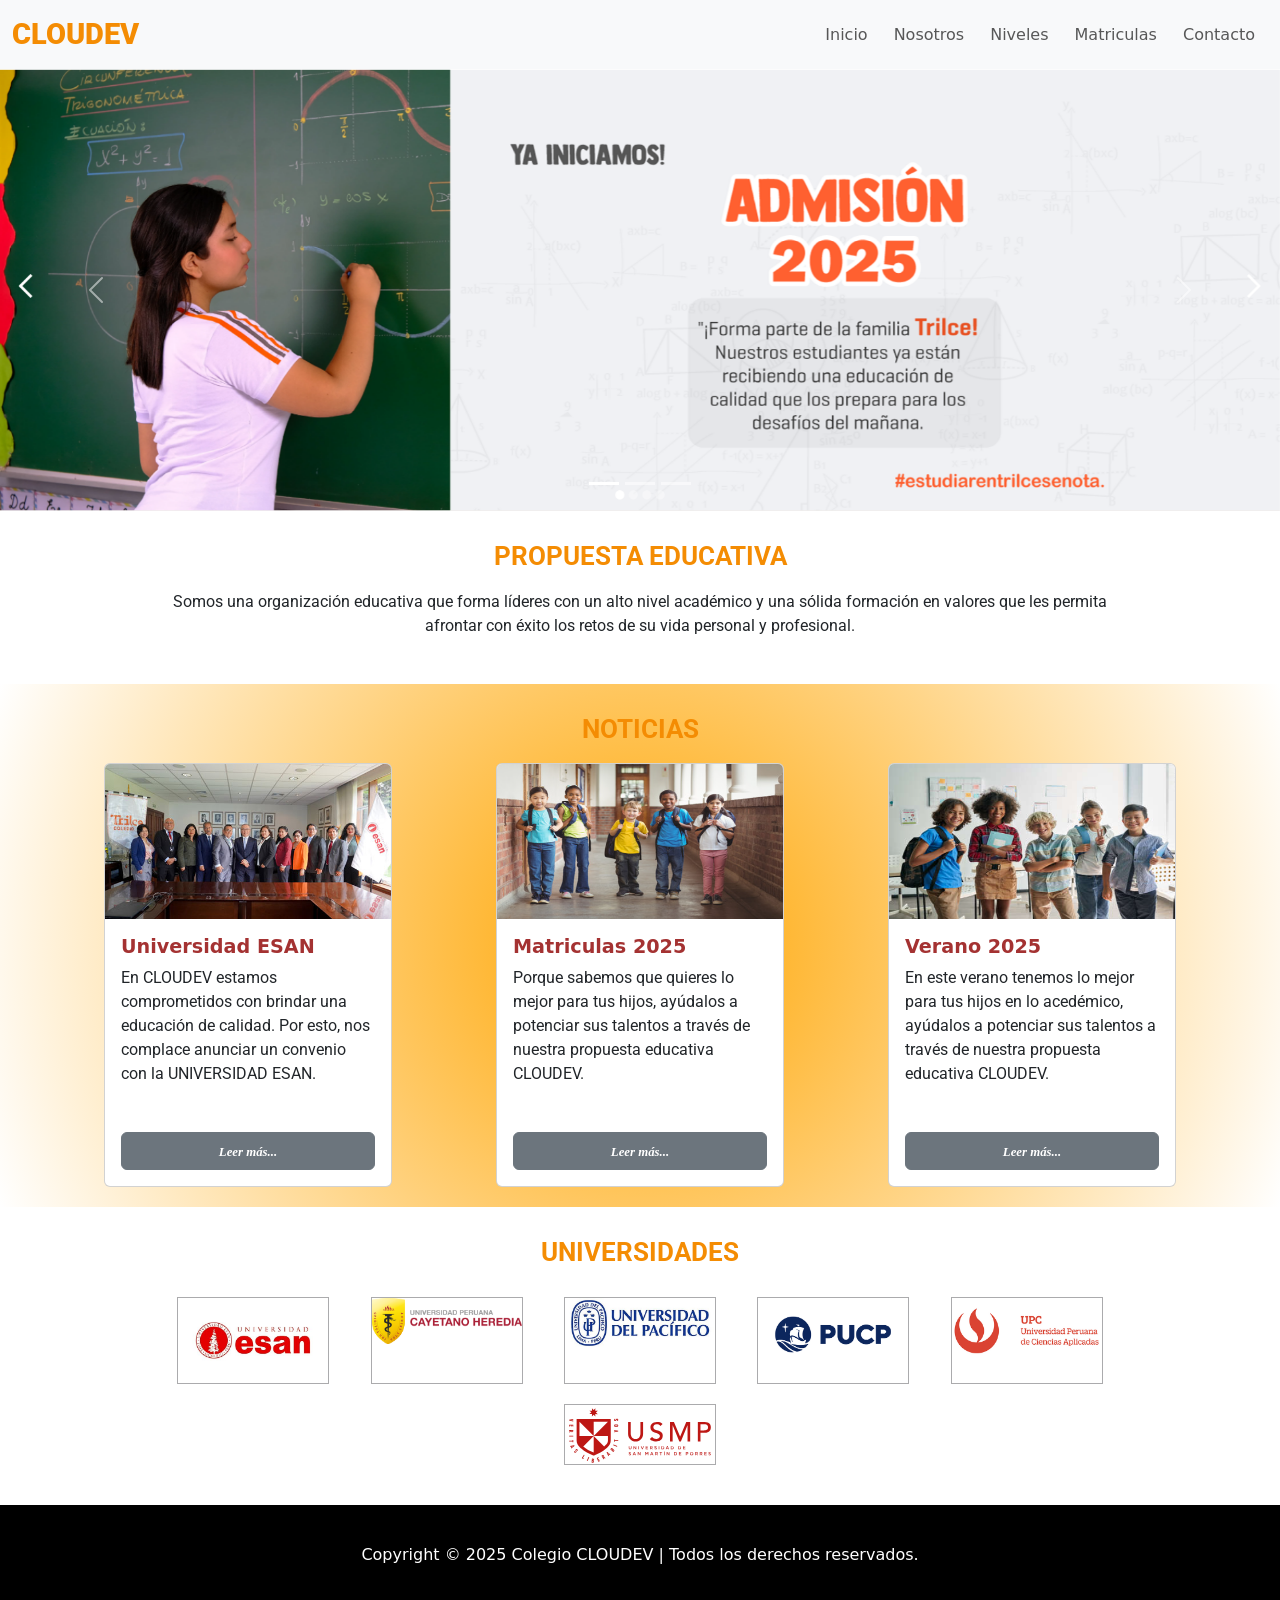
<file: index.html>
<!DOCTYPE html>
<html lang="es">
<head>
    <meta charset="UTF-8">
    <meta name="viewport" content="width=device-width, initial-scale=1.0">
    <meta name="description" content="Colegio Pre-Universitario para alumnos que desean postular a la universidad de forma directa.">
    <meta name="keywords" content="Escuela, Colegio, School, Centro Educactivo, Educación, Pre-Universitario, Matriculas, Postular, Universidad, Alumnos">
    <title>CLOUDEV - School</title>
    <!-- Animate.css -->
    <link rel="stylesheet" href="https://cdnjs.cloudflare.com/ajax/libs/animate.css/4.1.1/animate.min.css"/>
    <!-- Bootstrap -->
    <link href="https://cdn.jsdelivr.net/npm/bootstrap@5.3.3/dist/css/bootstrap.min.css" rel="stylesheet" integrity="sha384-QWTKZyjpPEjISv5WaRU9OFeRpok6YctnYmDr5pNlyT2bRjXh0JMhjY6hW+ALEwIH" crossorigin="anonymous">
    <!-- CSS -->
    <link rel="stylesheet" href="./assets/css/style.css">
</head>
<body>
    <header>
        <div class="container-fluid">
          <div class="row">
            <div class="col px-0">
              <nav class="navbar navbar-expand-md bg-body-tertiary">
                <div class="container-fluid">
                  <a class="navbar-brand" href="./index.html">CLOUDEV</a>
                  <button class="navbar-toggler" type="button" data-bs-toggle="collapse" data-bs-target="#navbarNavAltMarkup" aria-controls="navbarNavAltMarkup" aria-expanded="false" aria-label="Toggle navigation">
                    <span class="navbar-toggler-icon"></span>
                  </button>
                  <div class="collapse navbar-collapse" id="navbarNavAltMarkup">
                    <div class="navbar-nav ms-auto">
                      <a class="nav-link" href="./index.html">Inicio</a>
                      <a class="nav-link" href="./pages/nosotros.html">Nosotros</a>
                      <a class="nav-link" href="./pages/niveles.html">Niveles</a>
                      <a class="nav-link" href="./pages/matriculas.html">Matriculas</a>
                      <a class="nav-link" href="./pages/contacto.html">Contacto</a>
                    </div>
                  </div>
                </div>
              </nav>
            </div>
          </div>
        </div>
    </header>
    <main>
        <!-- Carrusel de imagenes -->
        <div class="container-fluid">
          <div class="row">
            <div class="col px-0">
              <div id="carouselExampleIndicators" class="carousel slide">
                <div class="carousel-indicators">
                  <button type="button" data-bs-target="#carouselExampleIndicators" data-bs-slide-to="0" class="active" aria-current="true" aria-label="Slide 1"></button>
                  <button type="button" data-bs-target="#carouselExampleIndicators" data-bs-slide-to="1" aria-label="Slide 2"></button>
                  <button type="button" data-bs-target="#carouselExampleIndicators" data-bs-slide-to="2" aria-label="Slide 3"></button>
                </div>
                <div class="carousel-inner">
                  <div class="carousel-item active">
                    <img src="./assets/img/carrusel/portada-inicio.png" class="d-block w-100" alt="portada-inicio">
                  </div>
                  <div class="carousel-item">
                    <img src="./assets/img/carrusel/portada-matriculas.png" class="d-block w-100" alt="portada-matriculas">
                  </div>
                  <div class="carousel-item">
                    <img src="./assets/img/carrusel/portada-contacto.jpeg" class="d-block w-100" alt="portada-contacto">
                  </div>
                </div>
                <button class="carousel-control-prev" type="button" data-bs-target="#carouselExampleIndicators" data-bs-slide="prev">
                  <span class="carousel-control-prev-icon" aria-hidden="true"></span>
                  <span class="visually-hidden">Previous</span>
                </button>
                <button class="carousel-control-next" type="button" data-bs-target="#carouselExampleIndicators" data-bs-slide="next">
                  <span class="carousel-control-next-icon" aria-hidden="true"></span>
                  <span class="visually-hidden">Next</span>
                </button>
            </div>
            </div>
          </div>
        </div>

        <!-- Propuesta academica -->
        <div class="container">
          <div class="row">
            <div class="col-12">
              <section class="propuesta">
                <h1 class="titulo animate__animated animate__rubberBand">PROPUESTA EDUCATIVA</h1>
                <p class="parrafo">Somos una organización educativa que forma líderes con un alto nivel académico y una sólida formación en valores que les permita afrontar con éxito los retos de su vida personal y profesional.</p>
              </section>
            </div>
          </div>
        </div>
        
        <!-- Noticias -->
        <div class="container-fluid">
          <div class="row">
            <div class="col px-0">
              <section class="noticias">
                <div>
                    <h1 class="titulo  animate__animated animate__rubberBand">NOTICIAS</h1>
                </div>
                <div class="lista-noticias">
                    <article class="card" style="width: 18rem;">
                        <img src="./assets/img/noticias/noticia-img1.jpg" class="card-img-top" alt="Noticia 1">
                        <div class="card-body p-0 my-3">
                          <h5 class=" subtitulo card-title px-3">Universidad ESAN</h5>
                          <p class="card-text parrafo px-3">En CLOUDEV estamos comprometidos con brindar una educación de calidad. Por esto, nos complace anunciar un convenio con la UNIVERSIDAD ESAN.</p>
                          <a href="#" class="btn btn-secondary d-block mx-3"><span class="texto-boton">Leer más...</span></a>
                        </div>
                      </article>
                    <article class="card" style="width: 18rem;">
                        <img src="./assets/img/noticias/noticia-img2.png" class="card-img-top" alt="Noticia 1">
                        <div class="card-body p-0 my-3">
                          <h5 class=" subtitulo card-title px-3">Matriculas 2025</h5>
                          <p class="card-text parrafo px-3">Porque sabemos que quieres lo mejor para tus hijos, ayúdalos a potenciar sus talentos a través de nuestra propuesta educativa CLOUDEV.</p>
                          <a href="#" class="btn btn-secondary d-block mx-3"><span class="texto-boton">Leer más...</span></a>
                        </div>
                      </article>
                    <article class="card" style="width: 18rem;">
                        <img src="./assets/img/noticias/noticia-img3.png" class="card-img-top" alt="Noticia 1">
                        <div class="card-body p-0 my-3">
                          <h5 class=" subtitulo card-title px-3">Verano 2025</h5>
                          <p class="card-text parrafo px-3">En este verano tenemos lo mejor para tus hijos en lo acedémico, ayúdalos a potenciar sus talentos a través de nuestra propuesta educativa CLOUDEV.</p>
                          <a href="#" class="btn btn-secondary d-block mx-3"><span class="texto-boton">Leer más...</span></a>
                        </div>
                      </article>
                </div>
              </section>
            </div>
          </div>
        </div>

        <!-- Universidades -->
        <div class="container">
          <div class="row">
            <div class="col-12 mx-auto">
              <section class="universidades">
                <div>
                    <h1 class="titulo  animate__animated animate__rubberBand">UNIVERSIDADES</h1>
                </div>
                <div class="lista-uni">
                    <div><img src="./assets/img/uni/esan.jpg" alt="esan" width="150px"></div>
                    <div><img src="./assets/img/uni/cayetano.png" alt="cayetano" width="150px"></div>
                    <div><img src="./assets/img/uni/pacifico.jpg" alt="pacifico" width="150px"></div>
                    <div><img src="./assets/img/uni/pucp.png" alt="pucp" width="150px"></div>
                    <div><img src="./assets/img/uni/upc.png" alt="upc" width="150px"></div>
                    <div><img src="./assets/img/uni/san-martin.svg" alt="san-martin" width="150px"></div>
                </div>
            </section>
            </div>
          </div>
        </div>
    </main>
    <footer class="pie-pagina">
        <p>Copyright © 2025 Colegio CLOUDEV | Todos los derechos reservados.</p>
    </footer>

    <!-- Bootstrap - JS -->
    <script src="https://cdn.jsdelivr.net/npm/bootstrap@5.3.3/dist/js/bootstrap.bundle.min.js" integrity="sha384-YvpcrYf0tY3lHB60NNkmXc5s9fDVZLESaAA55NDzOxhy9GkcIdslK1eN7N6jIeHz" crossorigin="anonymous"></script>
</body>
</html>
</file>
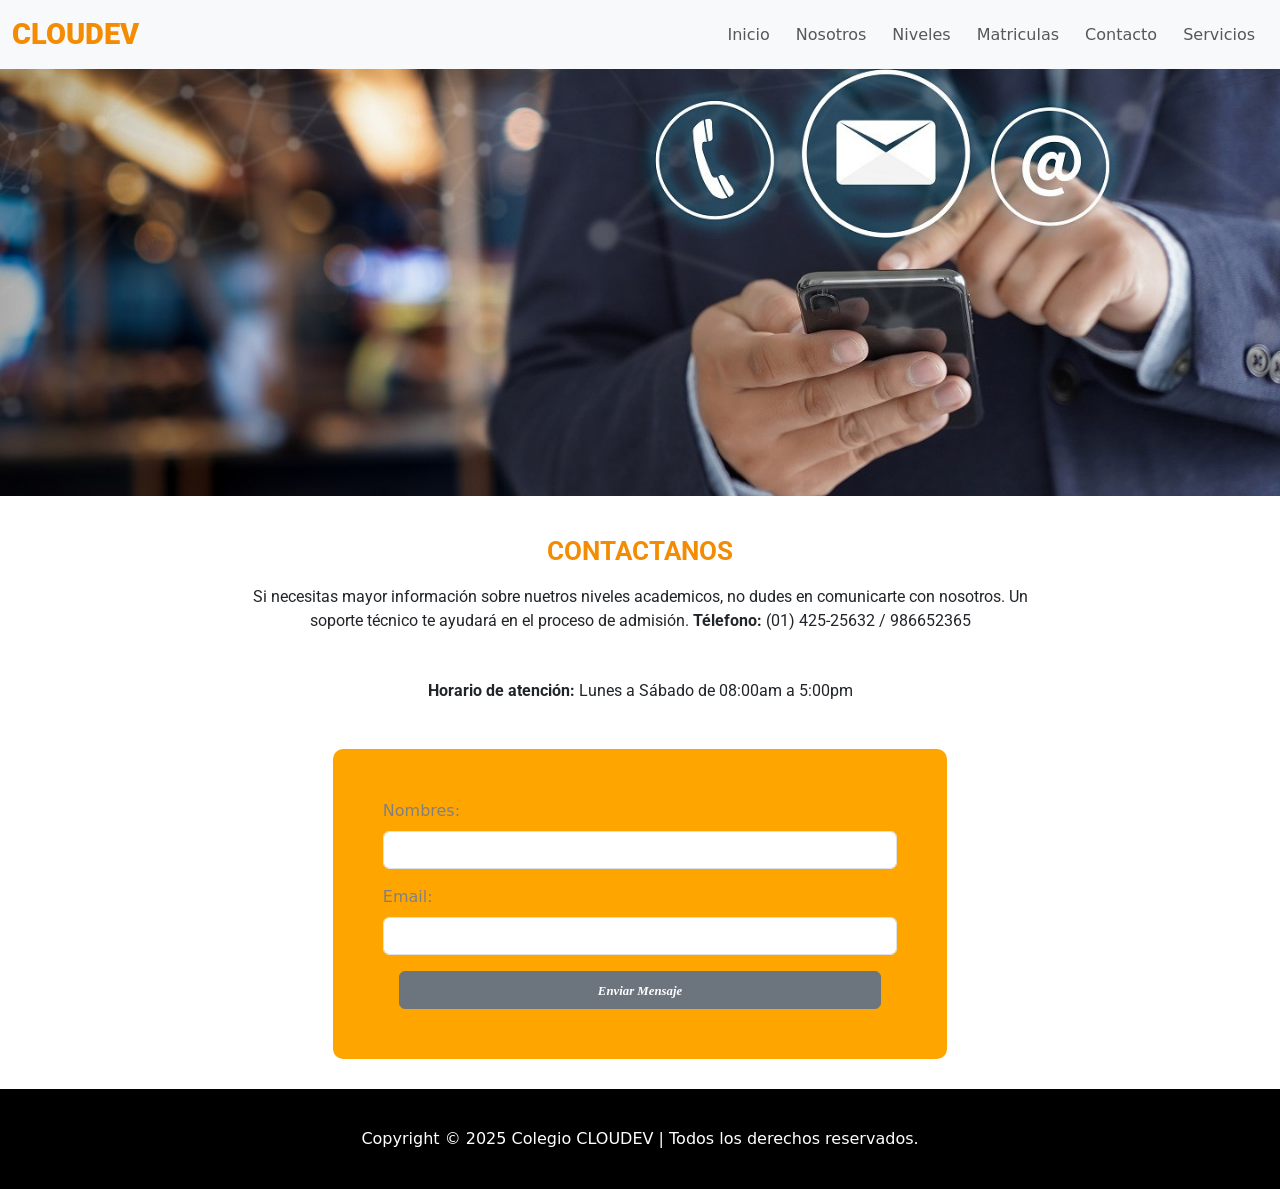
<file: pages/contacto.html>
<!DOCTYPE html>
<html lang="es">
<head>
    <meta charset="UTF-8">
    <meta name="viewport" content="width=device-width, initial-scale=1.0">
    <meta name="description" content="Contáctanos para cualquier consulta o sugerencia. En nuestra página de contacto encontrarás los medios para comunicarte con nosotros, ya sea por correo electrónico o teléfono.">
    <meta name="keywords" content="contacto, formulario de contacto, infomración de contacto, soporte técnico, correo, teléfono.">
    <title>CLOUDEV - Contacto</title>
    <!-- Animate.css -->
    <link rel="stylesheet" href="https://cdnjs.cloudflare.com/ajax/libs/animate.css/4.1.1/animate.min.css"/>
    <!-- Bootstrap -->
    <link href="https://cdn.jsdelivr.net/npm/bootstrap@5.3.3/dist/css/bootstrap.min.css" rel="stylesheet" integrity="sha384-QWTKZyjpPEjISv5WaRU9OFeRpok6YctnYmDr5pNlyT2bRjXh0JMhjY6hW+ALEwIH" crossorigin="anonymous">
    <!-- CSS -->
    <link rel="stylesheet" href="../assets/css/style.css">
</head>
<body>
    <header>
        <div class="container-fluid">
          <div class="row">
            <div class="col-12 px-0">
              <nav class="navbar navbar-expand-md bg-body-tertiary">
                <div class="container-fluid">
                  <a class="navbar-brand" href="../index.html">CLOUDEV</a>
                  <button class="navbar-toggler" type="button" data-bs-toggle="collapse" data-bs-target="#navbarNavAltMarkup" aria-controls="navbarNavAltMarkup" aria-expanded="false" aria-label="Toggle navigation">
                    <span class="navbar-toggler-icon"></span>
                  </button>
                  <div class="collapse navbar-collapse" id="navbarNavAltMarkup">
                    <div class="navbar-nav ms-auto">
                      <a class="nav-link" href="../index.html">Inicio</a>
                      <a class="nav-link" href="./nosotros.html">Nosotros</a>
                      <a class="nav-link" href="./niveles.html">Niveles</a>
                      <a class="nav-link" href="./matriculas.html">Matriculas</a>
                      <a class="nav-link" href="./contacto.html">Contacto</a>
                      <a class="nav-link" href="./servicios.html">Servicios</a>
                    </div>
                  </div>
                </div>
            </nav>
            </div>
          </div>
        </div>
    </header>
    <main>
      <div class="container-fluid">
        <div class="row">
          <div class="col px-0">
            <img src="../assets/img/portadas/portada-contacto.jpeg" alt="portada Nosotros" width="100%">
          </div>
        </div>
      </div>

      <div class="container niveles">
        <div class="row nivel-academico">
          <div class="col">
            <h1 class="titulo  animate__animated animate__rubberBand">CONTACTANOS</h1>
            <p class="parrafo">Si necesitas mayor información sobre nuetros niveles academicos, no dudes en comunicarte con nosotros. Un soporte técnico te ayudará en el proceso de admisión. <strong>Télefono:</strong> (01) 425-25632 / 986652365</p>
            <p class="parrafo"><strong>Horario de atención:</strong>  Lunes a Sábado de 08:00am a 5:00pm</p>
          </div>
        </div>

        <!-- formulario de contacto -->
        <div class="row">
          <div class="col-md-12 form-contacto">
            <form>
              <div class="mb-3">
                <label for="nombres" class="form-label">Nombres:</label>
                <input type="text" class="form-control" id="nombres">
              </div>
              <div class="mb-3">
                <label for="exampleInputEmail1" class="form-label">Email:</label>
                <input type="email" class="form-control" id="exampleInputEmail1" aria-describedby="emailHelp">
              </div>
              <a href="#" class="btn btn-secondary d-block mx-3"><span class="texto-boton">Enviar Mensaje</span></a>
            </form>
          </div>
        </div>
      </div>
    </main>
    <footer class="pie-pagina">
      <p>Copyright © 2025 Colegio CLOUDEV | Todos los derechos reservados.</p>
    </footer>

    <!-- Bootstrap - JS -->
    <script src="https://cdn.jsdelivr.net/npm/bootstrap@5.3.3/dist/js/bootstrap.bundle.min.js" integrity="sha384-YvpcrYf0tY3lHB60NNkmXc5s9fDVZLESaAA55NDzOxhy9GkcIdslK1eN7N6jIeHz" crossorigin="anonymous"></script>
</body>
</html>
</file>
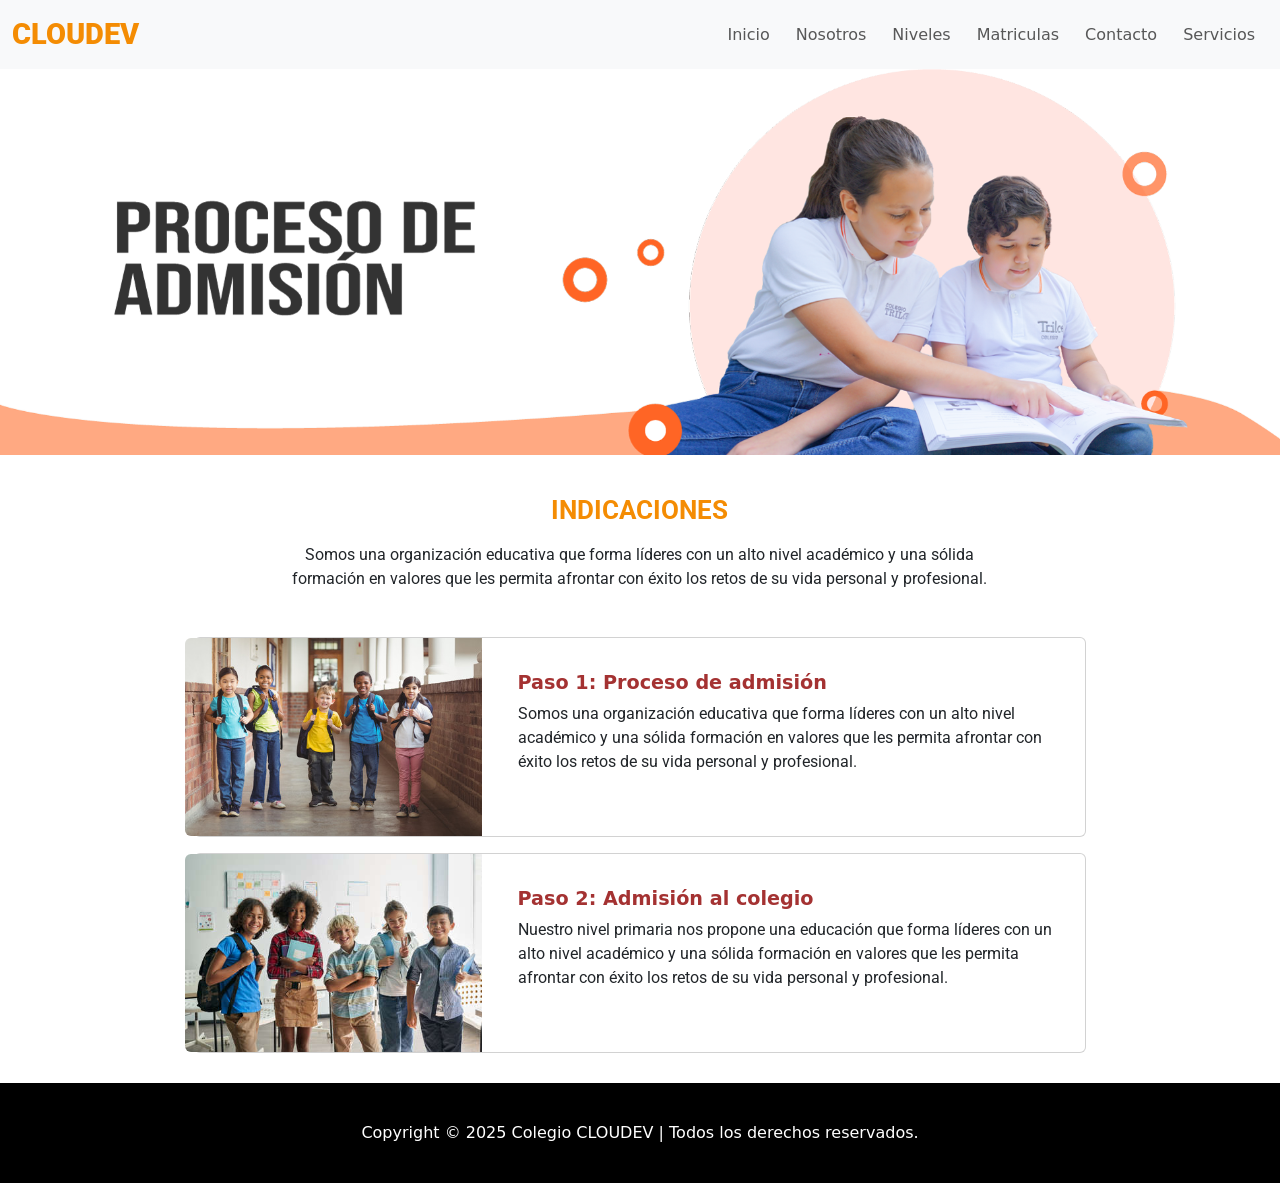
<file: pages/matriculas.html>
<!DOCTYPE html>
<html lang="es">
<head>
    <meta charset="UTF-8">
    <meta name="viewport" content="width=device-width, initial-scale=1.0">
    <meta name="description" content="Realiza tu matricula de forma fácil y rápida, para el proceso admisón del año escolar y accede a una educación de calidad.">
    <meta name="keywords" content="Matricula online, proceso de admisión, educación, colegio, matriculas, Admisión.">
    <title>CLOUDEV - Matriculas</title>
    <!-- Animate.css -->
    <link rel="stylesheet" href="https://cdnjs.cloudflare.com/ajax/libs/animate.css/4.1.1/animate.min.css"/>
    <!-- Bootstrap -->
    <link href="https://cdn.jsdelivr.net/npm/bootstrap@5.3.3/dist/css/bootstrap.min.css" rel="stylesheet" integrity="sha384-QWTKZyjpPEjISv5WaRU9OFeRpok6YctnYmDr5pNlyT2bRjXh0JMhjY6hW+ALEwIH" crossorigin="anonymous">
    <!-- CSS -->
    <link rel="stylesheet" href="../assets/css/style.css">
</head>
<body>
    <header>
        <!-- Barra de navegación -->
        <div class="container-fluid">
          <div class="row">
            <div class="col-12 px-0">
              <nav class="navbar navbar-expand-md bg-body-tertiary">
                <div class="container-fluid">
                  <a class="navbar-brand" href="../index.html">CLOUDEV</a>
                  <button class="navbar-toggler" type="button" data-bs-toggle="collapse" data-bs-target="#navbarNavAltMarkup" aria-controls="navbarNavAltMarkup" aria-expanded="false" aria-label="Toggle navigation">
                    <span class="navbar-toggler-icon"></span>
                  </button>
                  <div class="collapse navbar-collapse" id="navbarNavAltMarkup">
                    <div class="navbar-nav ms-auto">
                      <a class="nav-link" href="../index.html">Inicio</a>
                      <a class="nav-link" href="./nosotros.html">Nosotros</a>
                      <a class="nav-link" href="./niveles.html">Niveles</a>
                      <a class="nav-link" href="./matriculas.html">Matriculas</a>
                      <a class="nav-link" href="./contacto.html">Contacto</a>
                      <a class="nav-link" href="./servicios.html">Servicios</a>
                    </div>
                  </div>
                </div>
              </nav>
            </div>
          </div>
        </div>
    </header>
    <main>
      <!-- portada de la pagina de admisión -->
      <div class="container-fluid">
        <div class="row">
          <div class="col-12 px-0">
            <section>
              <img src="../assets/img/portadas/portada-matriculas.png" alt="portada Nosotros" width="100%">
            </section>
          </div>
        </div>
      </div> 

      <!-- Descripción sobre el proceso de admisión -->
       <div class="container">
        <div class="row">
          <div class="col-12 mx-auto">
            <section class="niveles">
              <div class="nivel-academico">
                <h1 class="titulo  animate__animated animate__rubberBand">INDICACIONES</h1>
                <p class="parrafo">Somos una organización educativa que forma líderes con un alto nivel académico y una sólida formación en valores que les permita afrontar con éxito los retos de su vida personal y profesional.</p>
              </div>
              <!-- proceso de admisión -->
              <div class="card mb-3 w-100">
                <div class="g-0 tarjeta-niveles">
                  <div class="col-md-4">
                    <img src="../assets/img/matriculas/proceso.jpg" class="img-fluid rounded-start" alt="Imagen de misión">
                  </div>
                  <div class="col-md-8">
                    <div class="card-body">
                      <h2 class="card-title subtitulo">Paso 1: Proceso de admisión</h2>
                      <p class="card-text parrafo px-0">Somos una organización educativa que forma líderes con un alto nivel académico y una sólida formación en valores que les permita afrontar con éxito los retos de su vida personal y profesional.</p>
                      
                    </div>
                  </div>
                </div>
              </div>  
      
              <!-- Admisión -->
              <div class="card mb-3 w-100">
                <div class="g-0 tarjeta-niveles">
                  <div class="col-md-4">
                    <img src="../assets/img/matriculas/admision.jpg" class="img-fluid rounded-start" alt="Imagen de misión">
                  </div>
                  <div class="col-md-8">
                    <div class="card-body">
                      <h2 class="card-title subtitulo">Paso 2: Admisión al colegio</h2>
                      <p class="card-text parrafo px-0">Nuestro nivel primaria nos propone una educación que forma líderes con un alto nivel académico y una sólida formación en valores que les permita afrontar con éxito los retos de su vida personal y profesional.</p>
                    </div>
                  </div>
                </div>
              </div>  
            </section>
          </div>
        </div>
       </div>
    </main>
    <footer class="pie-pagina">
      <p>Copyright © 2025 Colegio CLOUDEV | Todos los derechos reservados.</p>
  </footer>

    <!-- Bootstrap - JS -->
    <script src="https://cdn.jsdelivr.net/npm/bootstrap@5.3.3/dist/js/bootstrap.bundle.min.js" integrity="sha384-YvpcrYf0tY3lHB60NNkmXc5s9fDVZLESaAA55NDzOxhy9GkcIdslK1eN7N6jIeHz" crossorigin="anonymous"></script>
</body>
</html>
</file>
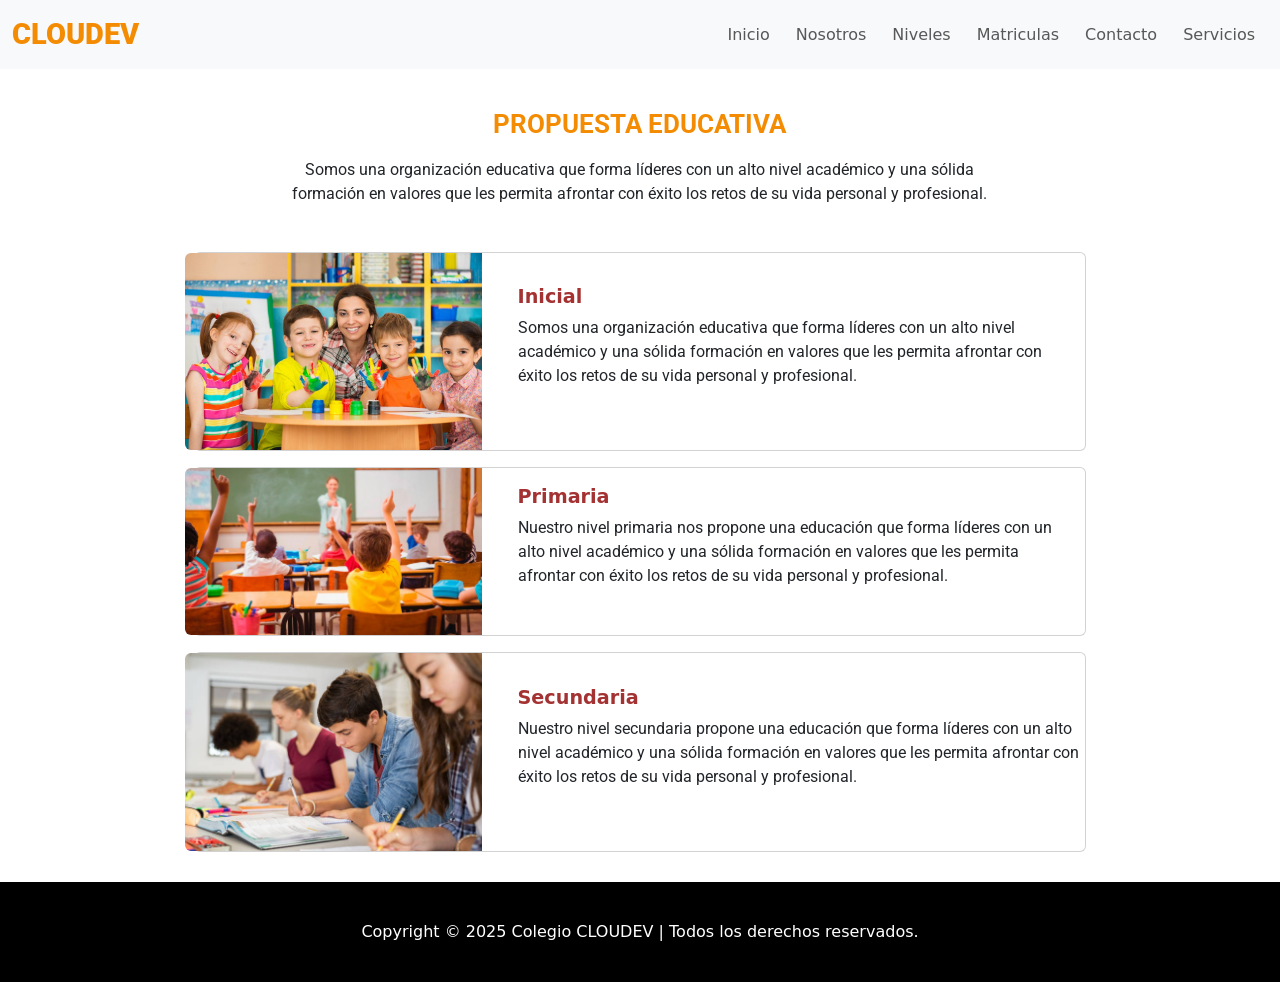
<file: pages/niveles.html>
<!DOCTYPE html>
<html lang="es">
<head>
    <meta charset="UTF-8">
    <meta name="viewport" content="width=device-width, initial-scale=1.0">
    <meta name="description" content="El colegio Pre-Universitario ofrece para su preparación académica los niveles educativos de Inicial, Primaria y Secundaria.">
    <meta name="keywords" content="Niveles, educación, Colegio, Pre-Universitario, preparación, Académia, Estudiar, Academias, Universidad.">
    <title>CLOUDEV - Niveles</title>
    <!-- Animate.css -->
    <link rel="stylesheet" href="https://cdnjs.cloudflare.com/ajax/libs/animate.css/4.1.1/animate.min.css"/>
    <!-- Bootstrap -->
    <link href="https://cdn.jsdelivr.net/npm/bootstrap@5.3.3/dist/css/bootstrap.min.css" rel="stylesheet" integrity="sha384-QWTKZyjpPEjISv5WaRU9OFeRpok6YctnYmDr5pNlyT2bRjXh0JMhjY6hW+ALEwIH" crossorigin="anonymous">
    <!-- CSS -->
    <link rel="stylesheet" href="../assets/css/style.css">
</head>
<body>
    <header>
        <div class="container-fluid">
          <div class="row">
            <div class="col-12 px-0">
              <nav class="navbar navbar-expand-md bg-body-tertiary">
                <div class="container-fluid">
                  <a class="navbar-brand" href="../index.html">CLOUDEV</a>
                  <button class="navbar-toggler" type="button" data-bs-toggle="collapse" data-bs-target="#navbarNavAltMarkup" aria-controls="navbarNavAltMarkup" aria-expanded="false" aria-label="Toggle navigation">
                    <span class="navbar-toggler-icon"></span>
                  </button>
                  <div class="collapse navbar-collapse" id="navbarNavAltMarkup">
                    <div class="navbar-nav ms-auto">
                      <a class="nav-link" href="../index.html">Inicio</a>
                      <a class="nav-link" href="./nosotros.html">Nosotros</a>
                      <a class="nav-link" href="./niveles.html">Niveles</a>
                      <a class="nav-link" href="./matriculas.html">Matriculas</a>
                      <a class="nav-link" href="./contacto.html">Contacto</a>
                      <a class="nav-link" href="./servicios.html">Servicios</a>
                    </div>
                  </div>
                </div>
              </nav>
            </div>
          </div>
        </div>
    </header>
    
    <main>
      <div class="container">
        <div class="row">
          <div class="col">
            <section class="niveles">
              <div class="nivel-academico">
                <h1 class="titulo  animate__animated animate__rubberBand">PROPUESTA EDUCATIVA</h1>
                <p class="parrafo">Somos una organización educativa que forma líderes con un alto nivel académico y una sólida formación en valores que les permita afrontar con éxito los retos de su vida personal y profesional.</p>
              </div>
              <!-- Inicial -->
              <div class="card mb-3 w-100">
                <div class="g-0 tarjeta-niveles">
                  <div class="col-md-4">
                    <img src="../assets/img/niveles/inicial.jpg" class="img-fluid rounded-start" alt="Imagen de misión">
                  </div>
                  <div class="col-md-8">
                    <div class="card-body">
                      <h2 class="card-title subtitulo">Inicial</h2>
                      <p class="card-text parrafo px-0">Somos una organización educativa que forma líderes con un alto nivel académico y una sólida formación en valores que les permita afrontar con éxito los retos de su vida personal y profesional.</p>
                      
                    </div>
                  </div>
                </div>
              </div>  
    
              <!-- Primaria -->
              <div class="card mb-3 w-100">
                <div class="g-0 tarjeta-niveles">
                  <div class="col-md-4">
                    <img src="../assets/img/niveles/primaria.jpg" class="img-fluid rounded-start" alt="Imagen de misión">
                  </div>
                  <div class="col-md-8">
                    <div class="card-body">
                      <h2 class="card-title subtitulo">Primaria</h2>
                      <p class="card-text parrafo px-0">Nuestro nivel primaria nos propone una educación que forma líderes con un alto nivel académico y una sólida formación en valores que les permita afrontar con éxito los retos de su vida personal y profesional.</p>
                    </div>
                  </div>
                </div>
              </div>  
    
            <!-- Secundaria -->
              <div class="card mb-3 w-100">
                <div class="g-0 tarjeta-niveles">
                  <div class="col-md-4">
                    <img src="../assets/img/niveles/secundaria.jpg" class="img-fluid rounded-start" alt="Imagen de misión">
                  </div>
                  <div class="col-md-8">
                    <div class="card-body">
                      <h2 class="card-title subtitulo">Secundaria</h2>
                      <p class="card-text parrafo px-0">Nuestro nivel secundaria  propone una educación que forma líderes con un alto nivel académico y una sólida formación en valores que les permita afrontar con éxito los retos de su vida personal y profesional.</p>
                    </div>
                  </div>
                </div>
              </div>  
            </section>
          </div>
        </div>
      </div>
    </main>
    <footer class="pie-pagina">
      <p>Copyright © 2025 Colegio CLOUDEV | Todos los derechos reservados.</p>
  </footer>

    <!-- Bootstrap - JS -->
    <script src="https://cdn.jsdelivr.net/npm/bootstrap@5.3.3/dist/js/bootstrap.bundle.min.js" integrity="sha384-YvpcrYf0tY3lHB60NNkmXc5s9fDVZLESaAA55NDzOxhy9GkcIdslK1eN7N6jIeHz" crossorigin="anonymous"></script>
</body>
</html>
</file>
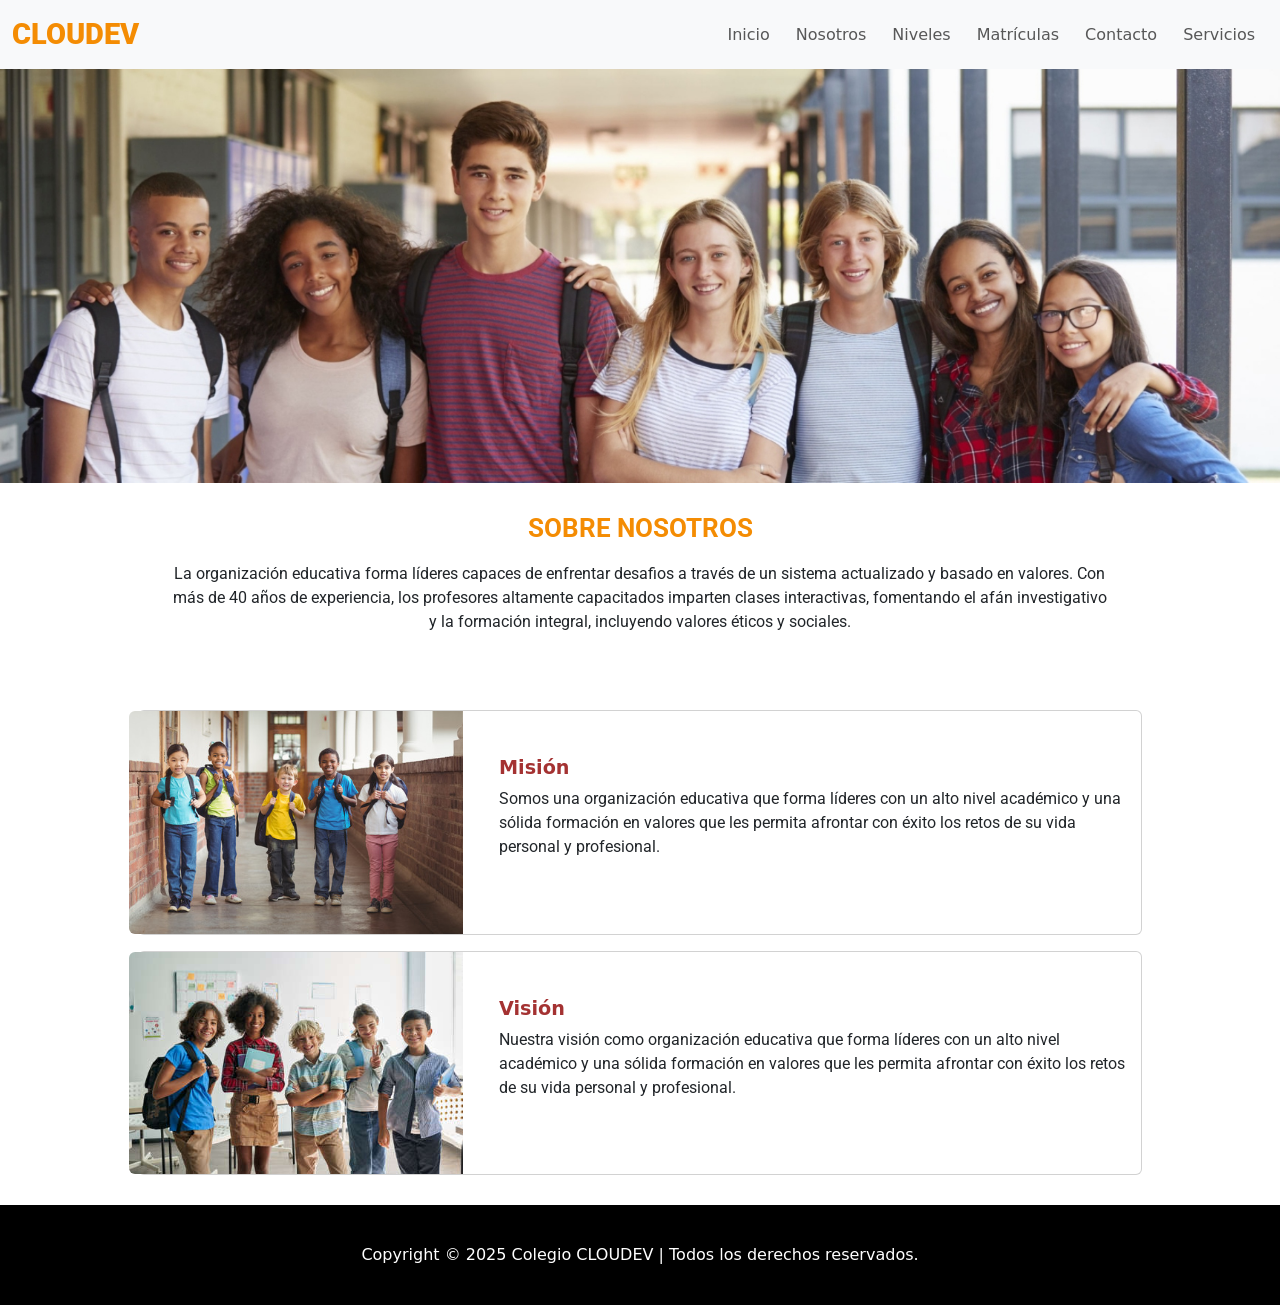
<file: pages/nosotros.html>
<!DOCTYPE html>
<html lang="es">
<head>
    <meta charset="UTF-8">
    <meta name="viewport" content="width=device-width, initial-scale=1.0">
    <meta name="description" content="Misión y visión del colegio Pre-Universitario como formadores en la preparación de sus alumnos para postular a la universidad.">
    <meta name="keywords" content="Misión, Visión, Preparación, Formadores, Alumnos, Pre-Universitario, Postular, Universidad, Academía.">
    <title>CLOUDEV - Nosotros</title>
    <!-- Animate.css -->
    <link rel="stylesheet" href="https://cdnjs.cloudflare.com/ajax/libs/animate.css/4.1.1/animate.min.css"/>
    <!-- Bootstrap -->
    <link href="https://cdn.jsdelivr.net/npm/bootstrap@5.3.3/dist/css/bootstrap.min.css" rel="stylesheet" integrity="sha384-QWTKZyjpPEjISv5WaRU9OFeRpok6YctnYmDr5pNlyT2bRjXh0JMhjY6hW+ALEwIH" crossorigin="anonymous">
    <!-- CSS -->
    <link rel="stylesheet" href="../assets/css/style.css">
</head>
<body>
    <header>
        <!-- Barra de menú -->
        <div class="container-fluid">
          <div class="row">
            <div class="col-12 px-0">
              <nav class="navbar navbar-expand-md bg-body-tertiary">
                <div class="container-fluid">
                  <a class="navbar-brand" href="../index.html">CLOUDEV</a>
                  <button class="navbar-toggler" type="button" data-bs-toggle="collapse" data-bs-target="#navbarNavAltMarkup" aria-controls="navbarNavAltMarkup" aria-expanded="false" aria-label="Toggle navigation">
                    <span class="navbar-toggler-icon"></span>
                  </button>
                  <div class="collapse navbar-collapse" id="navbarNavAltMarkup">
                    <div class="navbar-nav ms-auto">
                      <a class="nav-link" href="../index.html">Inicio</a>
                      <a class="nav-link" href="./nosotros.html">Nosotros</a>
                      <a class="nav-link" href="./niveles.html">Niveles</a>
                      <a class="nav-link" href="./matriculas.html">Matrículas</a>
                      <a class="nav-link" href="./contacto.html">Contacto</a>
                      <a class="nav-link" href="./servicios.html">Servicios</a>
                    </div>
                  </div>
                </div>
              </nav>
            </div>
          </div>
        </div>
    </header>
    <main>
      <!-- Portada de la pagina nosotros.html -->
       <div class="container-fluid">
        <div class="row">
          <div class="col px-0">
            <section>
              <img src="../assets/img/portadas/portada-nosotros.jpg" alt="portada Matriculas" width="100%">
            </section>
          </div>
        </div>
       </div>

      <!-- Seccion de la descripción sobre nosotros -->
       <div class="container">
        <div class="row">
          <div class="col">
            <section>
              <div class="nivel-academico">
                <h1 class="titulo  animate__animated animate__rubberBand">SOBRE NOSOTROS</h1>
                <p class="parrafo">La organización educativa forma líderes capaces de enfrentar desafios a través de un sistema actualizado y basado en valores. Con más de 40 años de experiencia, los profesores altamente capacitados imparten clases interactivas, fomentando el afán investigativo y la formación integral, incluyendo valores éticos y sociales.</p>
              </div>
            </section>
          </div>
        </div>
       </div>

      <!-- Descripción de la misión y visión -->
       <div class="container">
        <div class="row">
          <div class="col">
            <section class="nosotros">
              <div class="card mb-3 w-100">
                <div class="g-0 tarjeta">
                  <div class="col-md-4">
                    <img src="../assets/img/nosotros/mision.jpg" class="img-fluid rounded-start" alt="Imagen de misión">
                  </div>
                  <div class="col-md-8">
                    <div class="card-body">
                      <h2 class="card-title subtitulo  animate__animated animate__rubberBand">Misión</h2>
                      <p class="card-text parrafo px-0">Somos una organización educativa que forma líderes con un alto nivel académico y una sólida formación en valores que les permita afrontar con éxito los retos de su vida personal y profesional.</p>
                      
                    </div>
                  </div>
                </div>
              </div>  
              <div class="card mb-3 w-100">
                <div class="g-0 tarjeta">
                  <div class="col-md-4">
                    <img src="../assets/img/nosotros/vision.jpg" class="img-fluid rounded-start" alt="Imagen de misión">
                  </div>
                  <div class="col-md-8">
                    <div class="card-body">
                      <h2 class="card-title subtitulo  animate__animated animate__rubberBand">Visión</h2>
                      <p class="card-text parrafo px-0">Nuestra visión como organización educativa que forma líderes con un alto nivel académico y una sólida formación en valores que les permita afrontar con éxito los retos de su vida personal y profesional.</p>
                      
                    </div>
                  </div>
                </div>
              </div>  
            </section>
          </div>
        </div>
       </div>
    </main>
    <footer class="pie-pagina">
      <p>Copyright © 2025 Colegio CLOUDEV | Todos los derechos reservados.</p>
  </footer>

    <!-- Bootstrap - JS -->
    <script src="https://cdn.jsdelivr.net/npm/bootstrap@5.3.3/dist/js/bootstrap.bundle.min.js" integrity="sha384-YvpcrYf0tY3lHB60NNkmXc5s9fDVZLESaAA55NDzOxhy9GkcIdslK1eN7N6jIeHz" crossorigin="anonymous"></script>
</body>
</html>
</file>
<file: assets/css/style.css>
@charset "UTF-8";
/* Importar Fuentes */
@import url("https://fonts.googleapis.com/css2?family=Boldonse&family=Roboto:ital,wght@0,100..900;1,100..900&display=swap");
/*  Declaracion de variables  */
/*  Uso de Extend  */
.enlace, .texto-boton {
  color: rgb(255, 255, 255);
  font-family: verdana;
  font-size: 0.8em;
}

/* Generales */
* {
  box-sizing: border-box;
  margin: 0;
  padding: 0;
}

.propuesta {
  width: 90%;
  margin: auto;
  margin-top: 20px;
  text-align: center;
}

.titulo {
  font-family: "Roboto";
  font-size: 1.3em;
  font-weight: 700;
  color: rgb(244, 140, 3);
  padding: 10px;
  text-align: center;
}

.subtitulo {
  font-size: 1.2em;
  color: rgb(164, 50, 50);
}

.parrafo {
  font-family: "Roboto";
  font-size: 0.8em;
  padding: 0 30px;
  padding-bottom: 30px;
}

/* Barra de Navegación */
.navbar-brand {
  font-family: "Roboto";
  font-weight: 900;
  font-style: normal;
  color: rgb(244, 140, 3);
  font-size: 1.6em;
}

.navbar-brand:hover {
  color: rgb(244, 140, 3);
}

.nav-link {
  margin: 0 5px;
  font-size: 1em;
}

.nav-link:hover {
  padding: 5px 5px;
  background-color: rgb(121, 118, 118);
  color: rgb(255, 255, 255);
  border-radius: 5px;
}

/* Noticias */
.noticias {
  background-image: radial-gradient(circle, orange, white);
  padding: 20px;
}

.lista-noticias {
  display: flex;
  flex-direction: column;
  align-items: center;
  gap: 20px;
}

.texto-boton {
  font-style: italic;
  font-weight: 700;
}

/* Universidades */
.universidades {
  padding: 20px;
}

.lista-uni {
  width: 90%;
  margin: 20px auto;
  display: flex;
  flex-direction: row;
  flex-wrap: wrap;
  justify-content: space-evenly;
  gap: 20px;
}

.lista-uni div {
  border: 1px solid rgb(171, 171, 173);
}

/* Pie de página */
.pie-pagina {
  background-color: black;
  color: rgb(255, 255, 255);
  height: 100px;
  text-align: center;
  line-height: 100px;
  margin: 0;
}

/* Pagina de Nosotros */
.nosotros {
  width: 90%;
  margin: 30px auto;
}

.tarjeta {
  display: flex;
  flex-direction: column;
  align-items: center;
  gap: 20px;
}

/* Pagina de Niveles */
.niveles {
  width: 80%;
  margin: 30px auto;
}

.nivel-academico {
  width: 90%;
  margin: auto;
  margin-top: 20px;
  text-align: center;
}

.tarjeta-niveles {
  display: flex;
  flex-direction: column;
  align-items: center;
  gap: 20px;
}

/* Pagina de matriculas */
.matriculas {
  width: 80%;
  margin: 30px auto;
}

.nivel-matriculas {
  width: 90%;
  margin: auto;
  margin-top: 20px;
  text-align: center;
}

.tarjeta-matriculas {
  display: flex;
  flex-direction: column;
  align-items: center;
  gap: 20px;
}

/* Contacto */
.form-contacto {
  background-color: orange;
  padding: 30px;
  color: gray;
  border-radius: 10px;
}

/*  CONFIGURACION PARA DESKTOP */
@media (min-width: 720px) {
  .navbar-brand {
    font-size: 1.8em;
  }
  .titulo {
    font-size: 1.6em;
  }
  .parrafo {
    font-size: 1em;
  }
  .subtitulo {
    font-size: 1.6;
    font-weight: 700;
  }
  .lista-noticias {
    display: flex;
    flex-direction: row;
    justify-content: space-evenly;
  }
  .tarjeta {
    display: flex;
    flex-direction: row;
    justify-content: center;
    gap: 20px;
  }
  .tarjeta-niveles {
    display: flex;
    flex-direction: row;
    justify-content: center;
    gap: 20px;
  }
  .tarjeta-matriculas {
    display: flex;
    flex-direction: row;
    justify-content: center;
    gap: 20px;
  }
  .form-contacto {
    max-width: 60%;
    margin: 0 auto;
    padding: 50px;
  }
}/*# sourceMappingURL=style.css.map */
</file>
